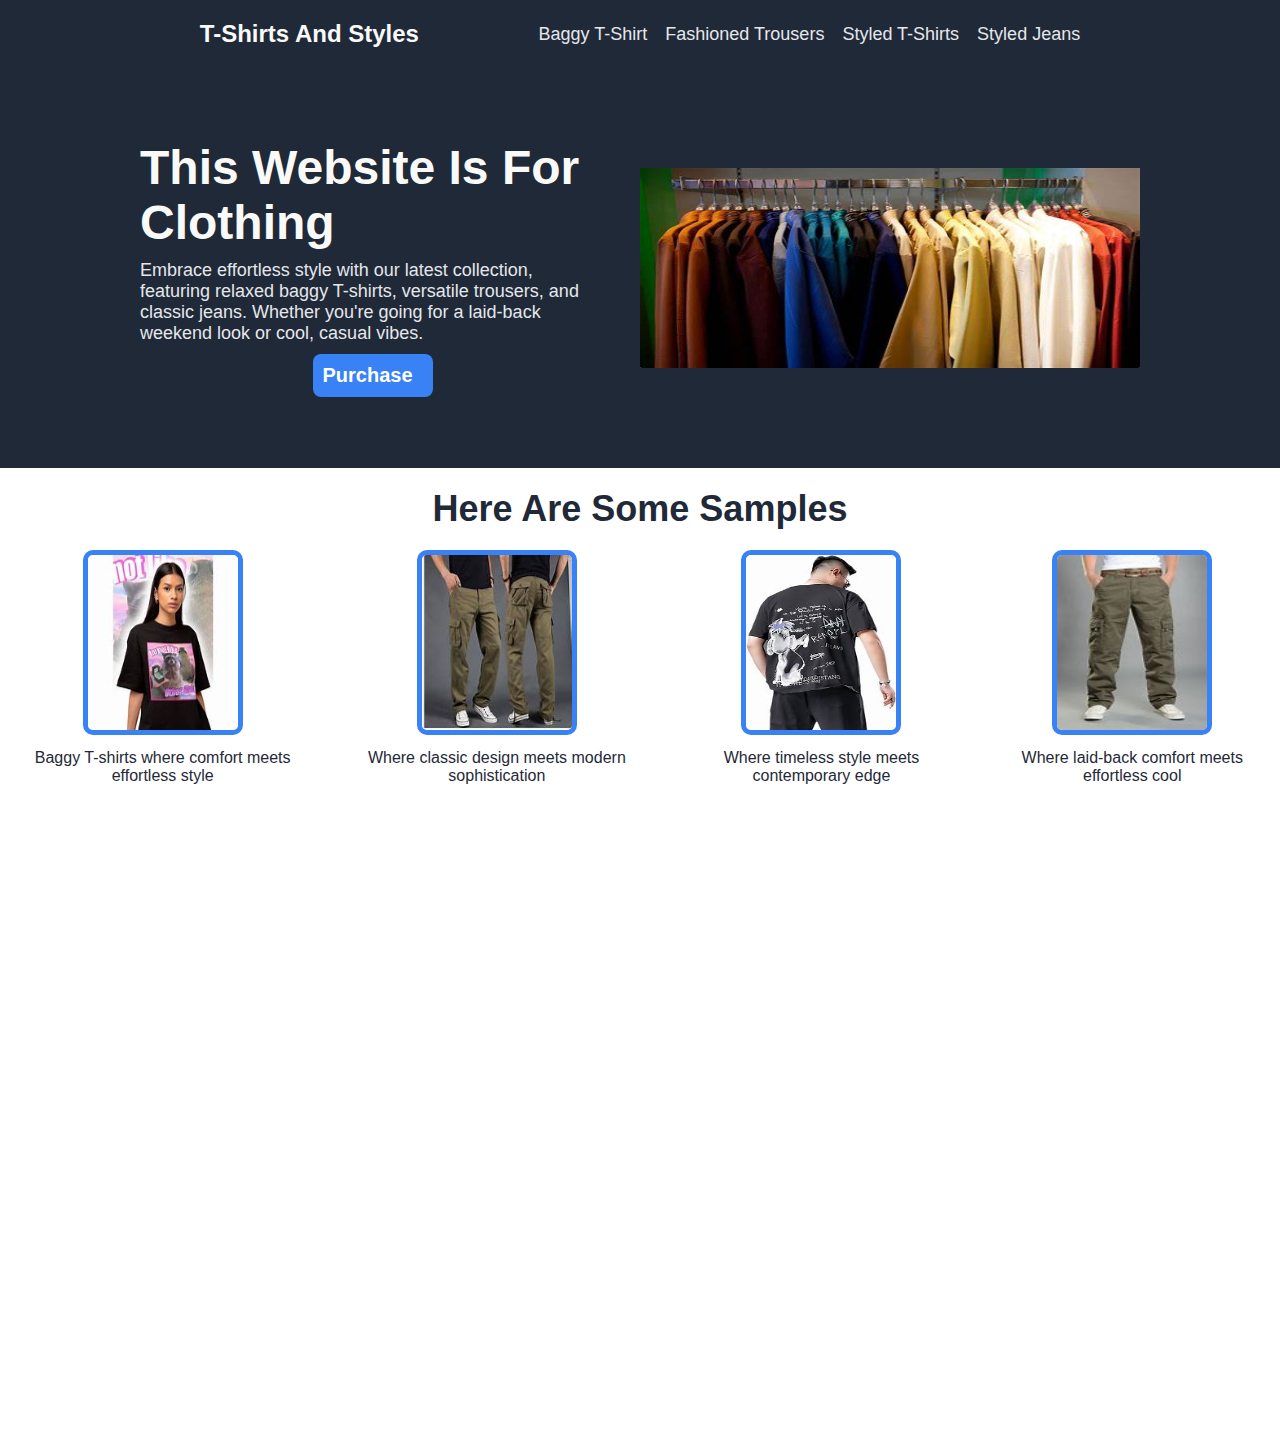
<file: index.html>
<!DOCTYPE html>
<html lang="en">
<head>
    <meta charset="UTF-8">
    <meta name="viewport" content="width=device-width, initial-scale=1.0">
    <title>Landing Page</title>
    <style>
        /* Global styles */
        html, body {
            height: 100%;
            display: flex;
            text-align: center;
            flex-direction: column;
            margin: 0;
            overflow-x: hidden;
            font-family: Arial, Helvetica, sans-serif;
            box-sizing: border-box;
        }

        /* Header styles */
        .header {
            display: flex;
            background-color: #1f2937;
            align-items: center;
            justify-content: center;
        }

        .inside-header {
            display: flex;
            justify-content: space-around;
            align-items: center;
            width: 1000px;
            padding: 20px;
        }

        .logo {
            color: #f9faf8;
            font-size: 24px;
            font-weight: 600;
        }

        ul {
            display: flex;
            gap: 18px;
            margin: 0;
            padding: 0;
        }

        li {
            list-style-type: none;
        }

        a {
            text-decoration: none;
            color: #e5e7eb;
            font-size: 18px;
        }

        a:hover {
            color: #3882f6;
            transition: color 0.3s;
        }

        /* Container styles */
        .container {
            display: flex;
            flex-direction: column;
            flex: 1;
        }

        /* Box1 styles */
        .box1 {
            display: flex;
            background-color: #1f2937;
            min-height: 400px;
            align-items: center;
            justify-content: center;
        }

        .inside-box1 {
            display: flex;
            gap: 35px;
            width: 1000px;
            height: 200px;
            align-items: center;
            justify-content: space-between;
        }

        .title {
            color: #f9faf8;
            font-size: 48px;
            font-weight: 900;
            text-align: left;
            margin: 0;
        }

        .text-title {
            color: #e5e7eb;
            font-size: 18px;
            text-align: left;
            margin: 10px 0;
        }

        .button-one {
            background-color: #3882f6;
            color: white;
            font-size: 20px;
            font-weight: bold;
            width: 120px;
            padding: 10px;
            border-radius: 8px;
            border: none;
            cursor: pointer;
            transition: background-color 2s;
            text-align: left;
        }

        .button-one:hover {
            background-color: #085858;
        }

        .image-placeholder img {
            display: flex;
            flex: 1;
            align-items: center;
            justify-content: center;
            color: #e5e7eb;
            background-color: #7a7d83;
            width: 500px;
            height: 200px;
        }

        /* Box2 styles */
        .box2 {
            margin: 0;
            padding: 20px;
            display: flex;
            min-height: 400px;
            flex-direction: column;
        }

        .header2 {
            font-size: 36px;
            color: #1f2937;
            font-weight: 900;
            margin-bottom: 20px;
        }

        .box-container {
            display: flex;
            flex:1;
            gap: 50px;
            justify-content: center;
        }

        .small-images {
            display: flex;
            flex-direction: column;
            align-items: center;
        }

        .smallimg img {
            border: 5px solid #3882f6;
            border-radius: 10px;
            width: 150px;
            height: 175px;
        }

        .text {
            font-size: 16px;
            color: #1f2937;
            margin-top: 10px;
        }

        /* Box3 styles */
        .box3-cont {
            margin: 0;
            padding: 20px;
            min-height: 300px;
            background-color: #e5e7eb;
            display: flex;
            justify-content: center;
            align-items: center;
        }

        .box3 {
            width: 800px;
            text-align: center;
        }

        .quote {
            font-size: 36px;
            font-style: italic;
            font-weight: 100;
            color: #1f2937;
        }

        .name {
            font-size: 20px;
            font-weight: bolder;
            text-align: right;
            margin-top: 10px;
        }

        /* Box4 styles */
        .box4 {
            width: 1000px;
            background-color: #3882f6;
            border-radius: 6px;   
            display: flex;
            justify-content: center;
            align-items: center;
            padding: 20px;
            margin: 20px auto;
            color: #f9faf8;
        }

        .inside-box4 {
            display: flex;
            align-items: center;
            gap: 20px;
        }

        .text-inside-box4 {
            display: flex;
            flex-direction: column;
            align-items: flex-start;
        }

        .bold {
            font-size: 20px;
            font-weight: 900;
            color: #f9faf8;
        }

        .not-bold {
            font-size: 16px;
            color: #f9faf8;
        }

        .button-2 {
            background-color: #3882f6;
            color: white;
            font-size: 20px;
            font-weight: bold;
            width: 150px;
            padding: 10px;
            border-radius: 8px;
            border: none;
            cursor: pointer;
            transition: background-color 2s;
            border: 1px solid white;
        }

        .button-2:hover {
            background-color: #085858;
        }

        /* Footer styles */
        .footer {
            display: flex;
            color: #f9faf8;
            background-color: #1f2937;
            justify-content: center;
            padding: 20px;
            font-size: 16px;
            position: relative;
            bottom: 0;
            width: 100%;
        }
    </style>
</head>
<body>
    <div class="header">
        <div class="inside-header">
            <a href="#" class="logo">T-Shirts And Styles</a>
            <ul>
                <li><a href="#">Baggy T-Shirt</a></li>
                <li><a href="#">Fashioned Trousers</a></li>
                <li><a href="#">Styled T-Shirts</a></li>
                <li><a href="#">Styled Jeans</a></li>
            </ul>
        </div>
    </div>

    <div class="container">
        <div class="box1">
            <div class="inside-box1">
                <div class="title-box">
                    <div class="title">This Website Is For Clothing</div>
                    <div class="text-title">
                        Embrace effortless style with our latest collection, featuring relaxed baggy T-shirts, versatile trousers, and classic jeans. Whether you're going for a laid-back weekend look or cool, casual vibes.
                    </div>
                    <button class="button-one">Purchase</button>
                </div>
                <div class="image-placeholder">
                    <img src="Titleph.jpeg" alt="Sample picture">
                </div>
            </div>
        </div>

        <div class="box2">
            <div class="header2">Here Are Some Samples</div>
            <div class="box-container">
                <div class="small-images">
                    <div class="smallimg">
                        <img src="baggytt.jpeg" alt="Baggy T-shirts">
                    </div>
                    <div class="text">Baggy T-shirts where comfort meets effortless style</div>
                </div>
                <div class="small-images">
                    <div class="smallimg">
                        <img src="fash.jpeg" alt="Fashioned Trousers">
                    </div>
                    <div class="text">Where classic design meets modern sophistication</div>
                </div>
                <div class="small-images">
                    <div class="smallimg">
                        <img src="StyledT.jpeg" alt="Styled T-Shirts">
                    </div>
                    <div class="text">Where timeless style meets contemporary edge</div>
                </div>
                <div class="small-images">
                    <div class="smallimg">
                        <img src="baggyj.jpeg" alt="Styled Jeans">
                    </div>
                    <div class="text">Where laid-back comfort meets effortless cool</div>
                </div>
            </div>
        </div>

        <div class="box3-cont">
            <div class="box3">
                <div class="quote">
                    “Style is effortless when comfort leads the way. Discover our collection of laid-back pants, stylish shirts, and more—where modern fashion meets ultimate ease.”
                </div>
                <div class="name">Sir Jonathan The Weakest</div>
            </div>
        </div>

        <div class="box4">
            <div class="inside-box4">
                <div class="text-inside-box4">
                    <div class="bold">It's Time To Purchase!</div>
                    <div class="not-bold">Start purchasing by clicking the button right over there!</div>
                </div>
                <button class="button-2">Purchase now</button>
            </div>
        </div>
    </div>

    <div class="footer">Project Created By Roshaan. © 2024</div>
</body>
</html>
</file>
